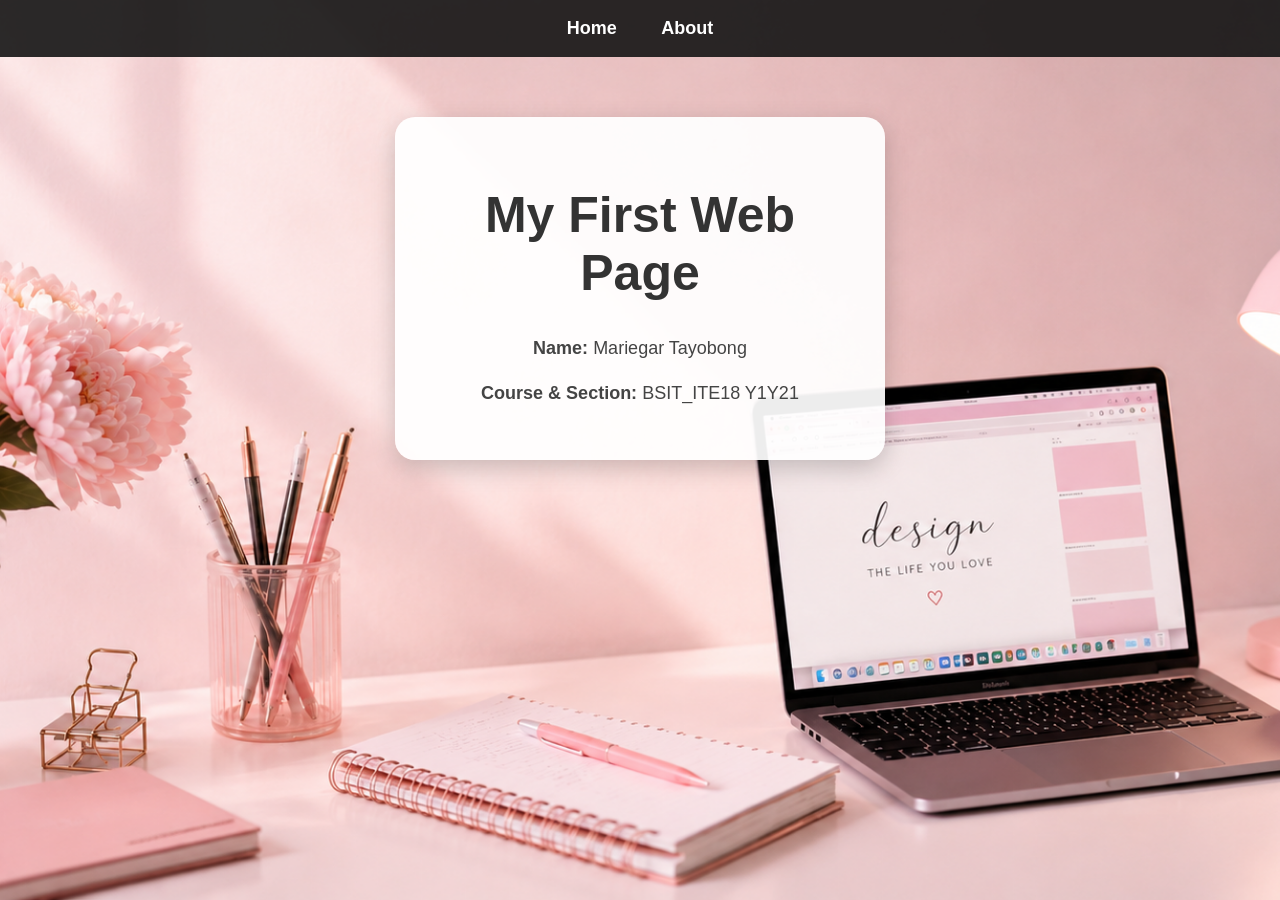
<file: index.html>
<!DOCTYPE html>
<html>
<head>
    <title>ITE18</title>
    <link rel="stylesheet" href="style.css">
</head>

<body>

    <nav>
        <a href="index.html">Home</a>
        <a href="about.html">About</a>
    </nav>

    <div class="card">
        <h1>My First Web Page</h1>

        <p><strong>Name:</strong> Mariegar Tayobong</p>

        <p><strong>Course & Section:</strong> BSIT_ITE18 Y1Y21</p>
    </div>

</body>
</html>
</file>
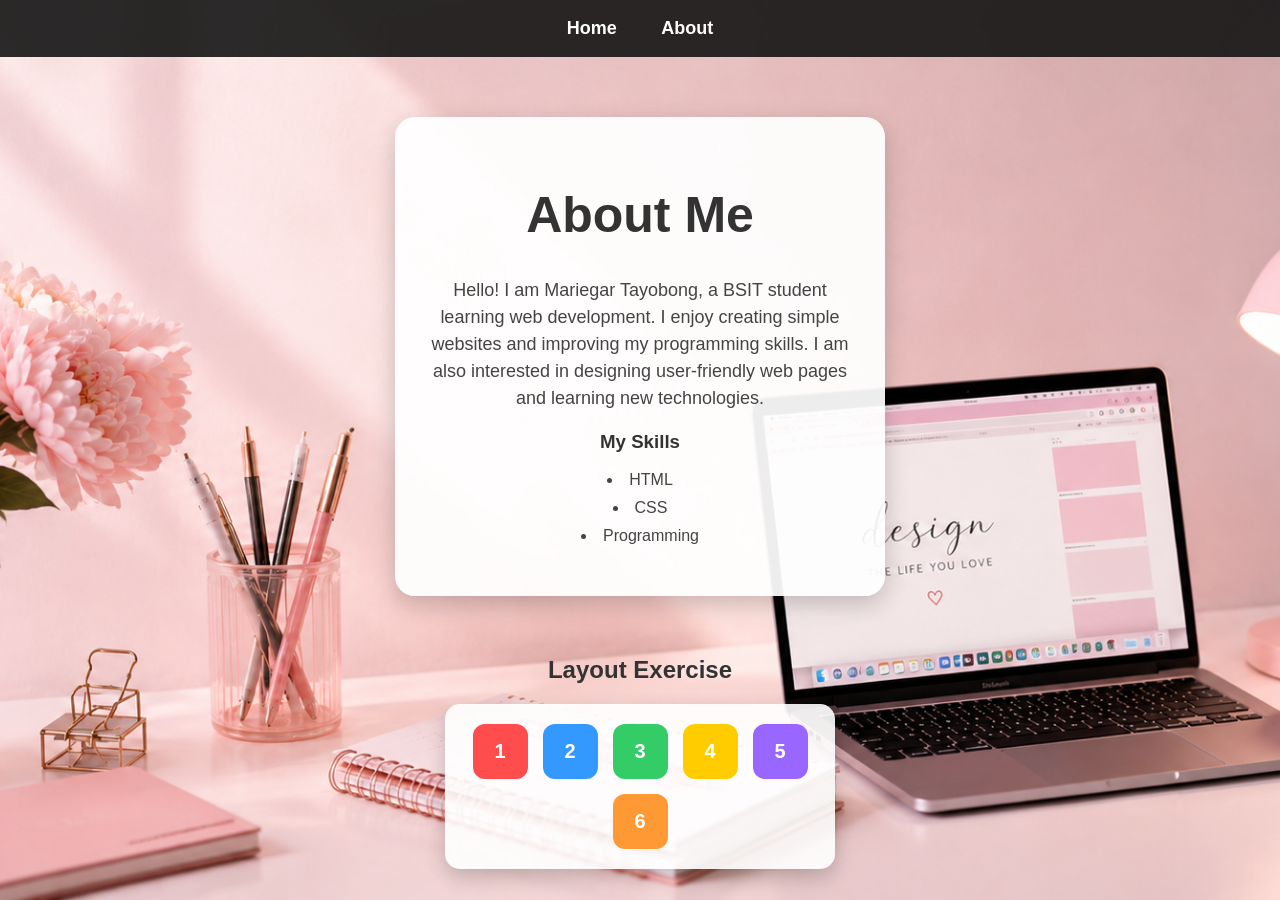
<file: about.html>
<!DOCTYPE html>
<html>

<head>
    <title>About Me</title>
    <link rel="stylesheet" href="style.css">
</head>

<body>

    <nav>
        <a href="index.html">Home</a>
        <a href="about.html">About</a>
    </nav>

    <div class="card">
        <h1>About Me</h1>

        <p>
            Hello! I am Mariegar Tayobong, a BSIT student learning web development.
            I enjoy creating simple websites and improving my programming skills.
            I am also interested in designing user-friendly web pages and learning new technologies.
        </p>

        <h3>My Skills</h3>

        <ul>
            <li>HTML</li>
            <li>CSS</li>
            <li>Programming</li>
        </ul>
    </div>

    <h2 class="layout-title">Layout Exercise</h2>

    <div class="container">

        <div class="box box1">1</div>
        <div class="box box2">2</div>
        <div class="box box3">3</div>
        <div class="box box4">4</div>
        <div class="box box5">5</div>
        <div class="box box6">6</div>

    </div>

</body>
</html>
</file>
<file: style.css>
body{
    font-family: Arial, sans-serif;
    background: url('background.png') no-repeat center center fixed;
    background-size: cover;
    margin: 0;
    padding: 0;
    color: #333;
}

nav{
    background: rgba(20,20,20,0.9);
    padding: 18px;
    text-align: center;
}

nav a{
    color: white;
    text-decoration: none;
    margin: 20px;
    font-weight: bold;
    font-size: 18px;
    transition: 0.3s;
}

nav a:hover{
    color: pink;
}

.card{
    width: 420px;
    margin: 60px auto;
    padding: 35px;

    background: rgba(255,255,255,0.93);

    border-radius: 20px;

    text-align: center;

    box-shadow: 0 8px 25px rgba(0,0,0,0.2);
}

h1{
    color: #333;
    font-size: 50px;
}

h2{
    color: #333;
    text-align: center;
    margin-top: 40px;
}

p{
    color: #444;
    font-size: 18px;
    line-height: 1.5;
}

ul{
    padding: 0;
    list-style-position: inside;
}

li{
    margin: 10px 0;
    color: #444;
}

.container{
    display: flex;
    flex-wrap: wrap;
    justify-content: center;
    gap: 15px;

    background: rgba(255,255,255,0.9);
    padding: 20px;
    border-radius: 15px;
    width: 350px;
    margin: 20px auto;

    box-shadow: 0 8px 20px rgba(0,0,0,0.2);
}

.layout-container{
    background: rgba(255,255,255,0.93);

    width: 320px;

    margin: auto;

    padding: 25px;

    border-radius: 18px;

    display: flex;
    flex-wrap: wrap;
    justify-content: center;
    gap: 15px;

    box-shadow: 0 8px 20px rgba(0,0,0,0.2);
}

.box{
    width: 55px;
    height: 55px;

    border-radius: 12px;

    color: white;

    display: flex;
    justify-content: center;
    align-items: center;

    font-weight: bold;
    font-size: 20px;

    transition: 0.3s;
}

.box:hover{
    transform: scale(1.1);
}

.box1{ background: #ff4d4d; }
.box2{ background: #3399ff; }
.box3{ background: #33cc66; }
.box4{ background: #ffcc00; }
.box5{ background: #9966ff; }
.box6{ background: #ff9933; }
</file>
